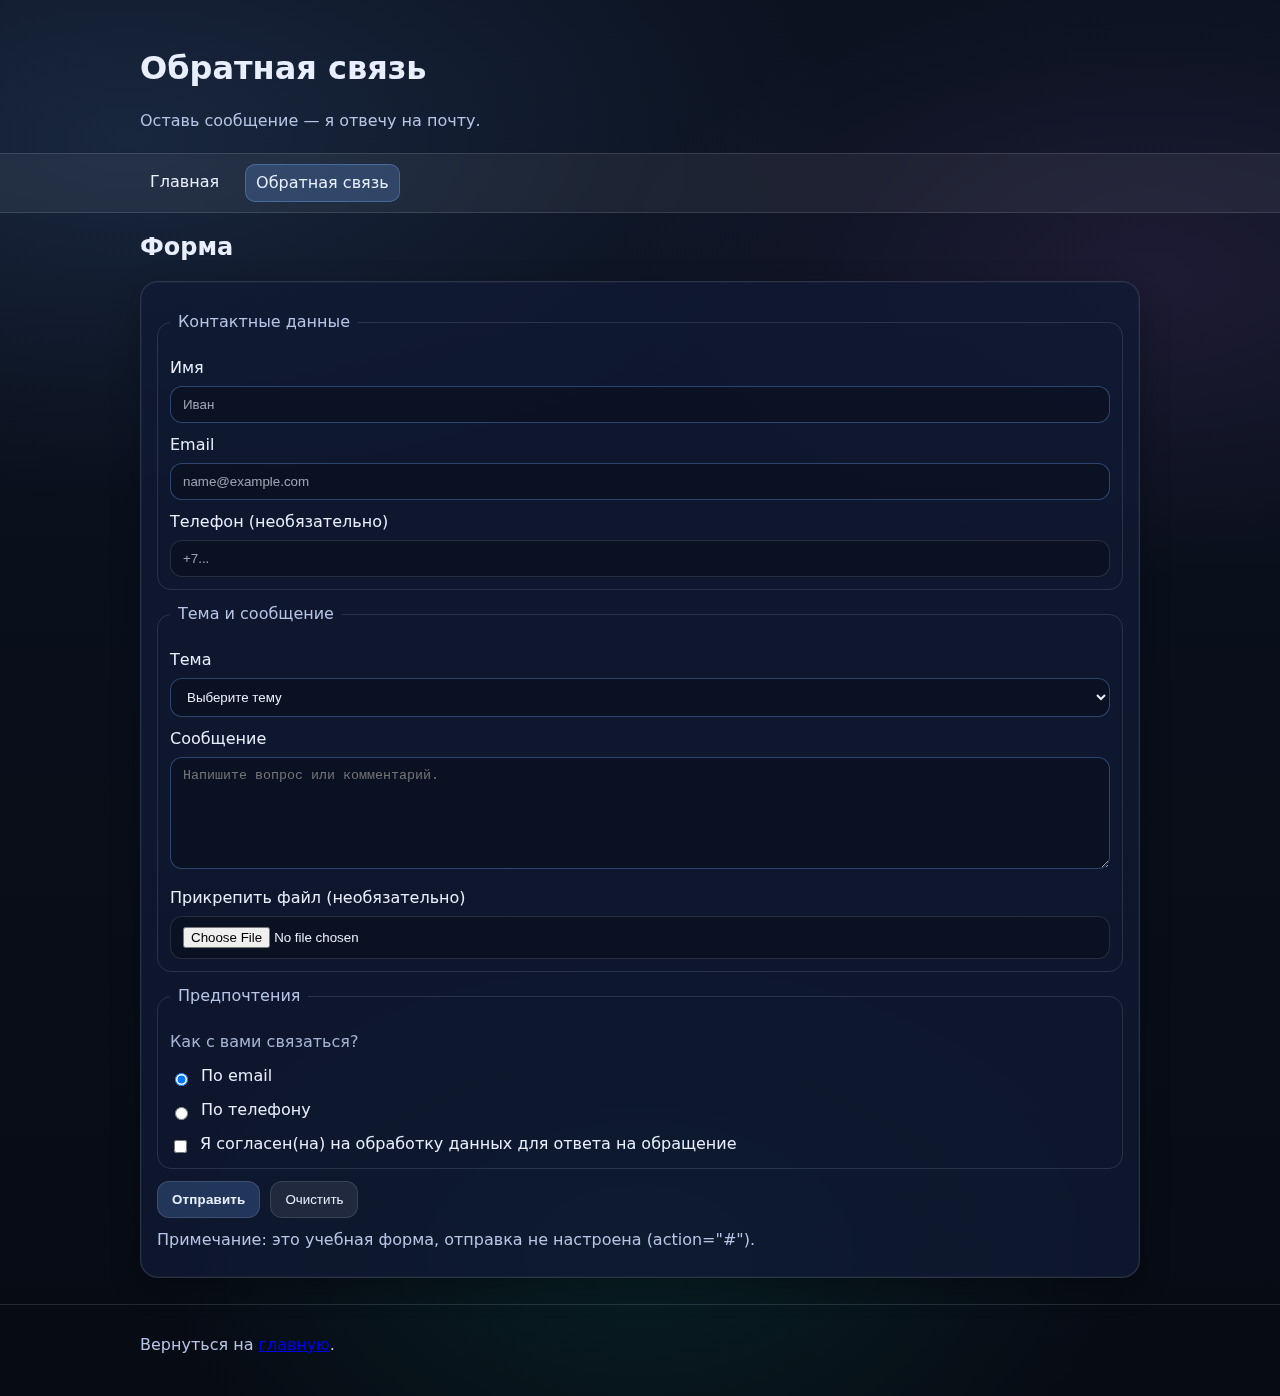
<file: feedback.html>
<!doctype html>
<html lang="ru">
<head>
  <meta charset="utf-8" />
  <meta name="viewport" content="width=device-width, initial-scale=1" />
  <title>Обратная связь — Я студент ВШЭ</title>
  <meta name="description" content="Форма обратной связи: поля ввода, выбор, чекбоксы." />
  <link rel="stylesheet" href="styles.css?v=9" />

  <style>
    /* несколько правил прямо в странице (требование задания) */
    textarea { resize: vertical; }
    input::placeholder { color: rgba(232,238,252,0.65); }
  </style>
</head>

<body>
  <a class="skip-link" href="#content">Перейти к основному содержимому</a>

  <!-- ВАУ-подсветка (слой) -->
  <div class="cursor-glow" id="cursorGlow" aria-hidden="true"></div>

  <header id="top" class="site-header">
    <div class="container">
      <h1>Обратная связь</h1>
      <p class="subtitle">Оставь сообщение — я отвечу на почту.</p>
    </div>
  </header>

  <nav class="site-nav" aria-label="Основная навигация">
    <div class="container">
      <ul>
        <li><a href="index.html">Главная</a></li>
        <li><a aria-current="page" href="feedback.html">Обратная связь</a></li>
      </ul>
    </div>
  </nav>

  <main id="content" class="container">
    <section aria-labelledby="form-title">
      <h2 id="form-title">Форма</h2>

      <article class="card">
        <form action="#" method="post" autocomplete="on">
          <fieldset>
            <legend>Контактные данные</legend>

            <label for="name">Имя</label>
            <input id="name" name="name" type="text" placeholder="Иван" required />

            <label for="email">Email</label>
            <input id="email" name="email" type="email" placeholder="name@example.com" required />

            <label for="tel">Телефон (необязательно)</label>
            <input id="tel" name="tel" type="tel" placeholder="+7..." />
          </fieldset>

          <fieldset>
            <legend>Тема и сообщение</legend>

            <label for="topic">Тема</label>
            <select id="topic" name="topic" required>
              <option value="" selected disabled>Выберите тему</option>
              <option value="study">Учёба в ВШЭ</option>
              <option value="projects">Проекты/портфолио</option>
              <option value="other">Другое</option>
            </select>

            <label for="message">Сообщение</label>
            <textarea id="message" name="message" rows="6" minlength="10" required
              placeholder="Напишите вопрос или комментарий."></textarea>

            <label for="file">Прикрепить файл (необязательно)</label>
            <input id="file" name="file" type="file" />
          </fieldset>

          <fieldset>
            <legend>Предпочтения</legend>

            <p class="muted" style="opacity: 0.9;">Как с вами связаться?</p>
            <label><input type="radio" name="contact" value="email" checked /> По email</label>
            <label><input type="radio" name="contact" value="phone" /> По телефону</label>

            <label class="mt">
              <input type="checkbox" name="agree" required />
              Я согласен(на) на обработку данных для ответа на обращение
            </label>
          </fieldset>

          <div class="actions">
            <button type="submit" style="font-weight: 700; letter-spacing: 0.2px;">Отправить</button>
            <button type="reset" class="secondary">Очистить</button>
          </div>

          <p class="muted">
            Примечание: это учебная форма, отправка не настроена (action="#").
          </p>
        </form>
      </article>
    </section>
  </main>

  <footer class="site-footer">
    <div class="container">
      <p class="muted">Вернуться на <a href="index.html">главную</a>.</p>
    </div>
  </footer>

  <script>
    // ===== WOW подсветка за мышкой с инерцией =====
    (function () {
      const glow = document.getElementById("cursorGlow");
      if (!glow) return;

      const isTouch = matchMedia("(pointer: coarse)").matches;
      const reduceMotion = matchMedia("(prefers-reduced-motion: reduce)").matches;
      if (isTouch || reduceMotion) {
        glow.style.display = "none";
        return;
      }

      let targetX = 0.5, targetY = 0.5;
      let currentX = 0.5, currentY = 0.5;
      let visible = false;

      function setTargetFromEvent(e) {
        const x = e.clientX / window.innerWidth;
        const y = e.clientY / window.innerHeight;
        targetX = Math.min(1, Math.max(0, x));
        targetY = Math.min(1, Math.max(0, y));
        if (!visible) {
          visible = true;
          glow.style.opacity = "1";
        }
      }

      function tick() {
        currentX += (targetX - currentX) * 0.12;
        currentY += (targetY - currentY) * 0.12;

        glow.style.setProperty("--mx", (currentX * 100).toFixed(2) + "%");
        glow.style.setProperty("--my", (currentY * 100).toFixed(2) + "%");

        requestAnimationFrame(tick);
      }

      window.addEventListener("mousemove", setTargetFromEvent, { passive: true });
      window.addEventListener("mouseenter", () => (glow.style.opacity = "1"), { passive: true });
      window.addEventListener("mouseleave", () => (glow.style.opacity = "0"), { passive: true });

      requestAnimationFrame(tick);
    })();
  </script>
</body>
</html>
</file>
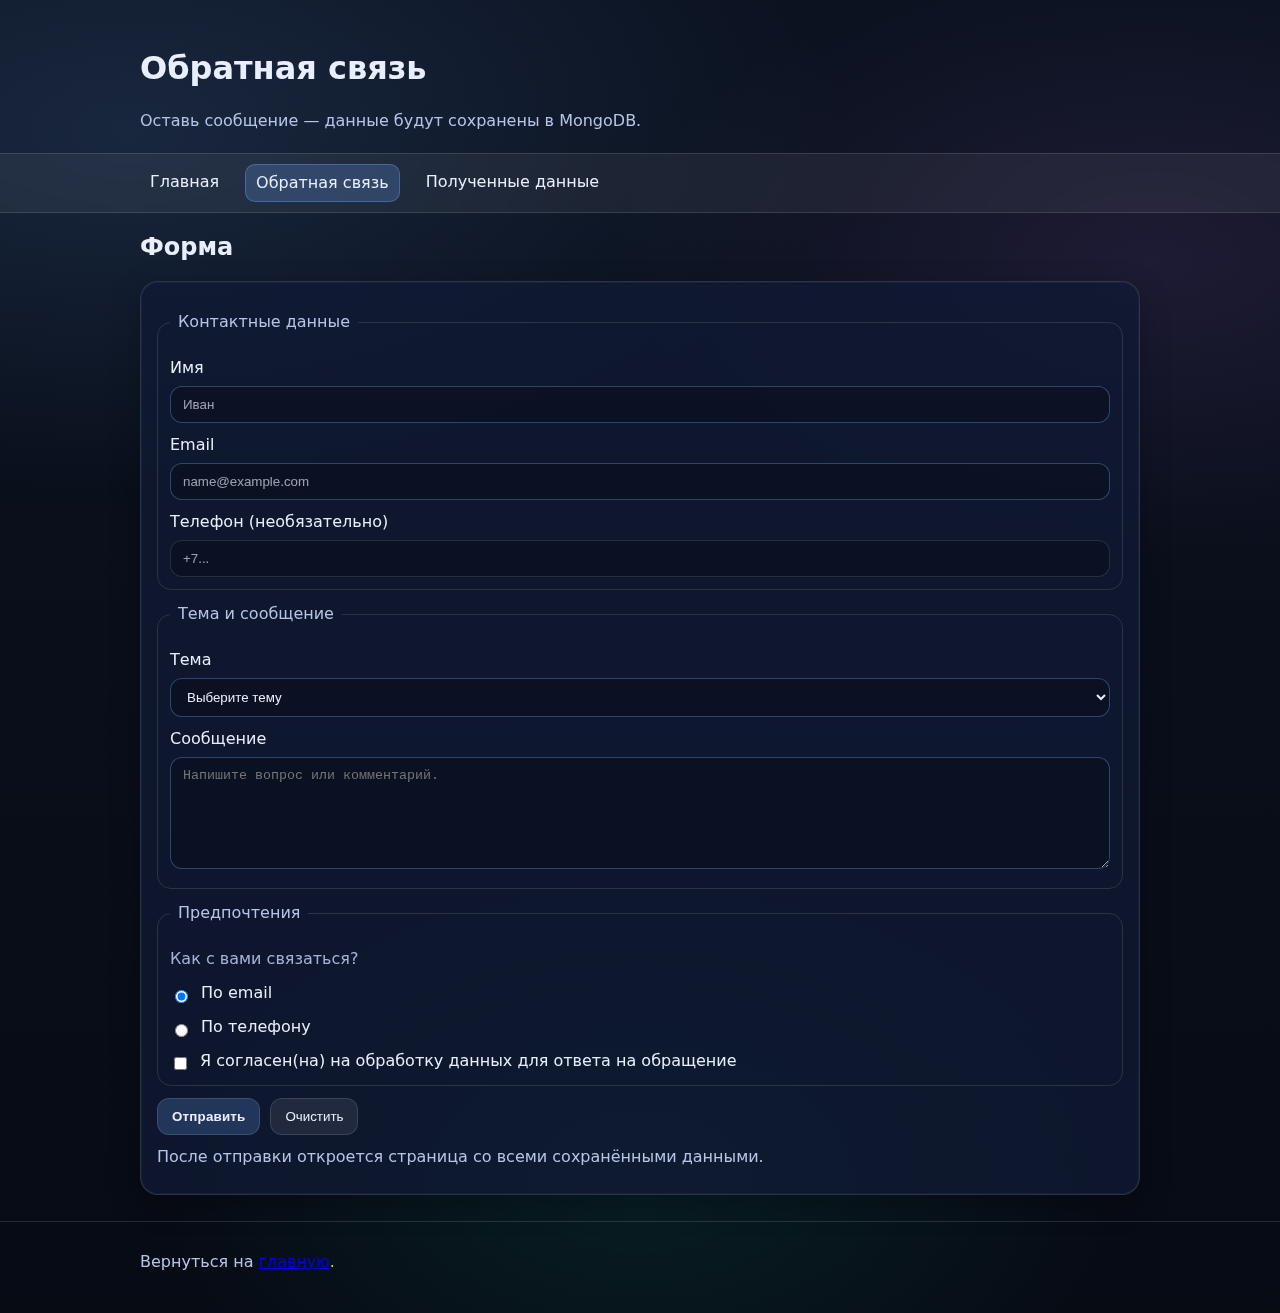
<file: public/feedback.html>
<!doctype html>
<html lang="ru">
<head>
  <meta charset="utf-8" />
  <meta name="viewport" content="width=device-width, initial-scale=1" />
  <title>Обратная связь — Я студент ВШЭ</title>
  <meta name="description" content="Форма обратной связи: данные сохраняются в MongoDB." />
  <link rel="stylesheet" href="/styles.css" />
  <style>
    textarea { resize: vertical; }
    input::placeholder { color: rgba(232,238,252,0.65); }
  </style>
</head>
<body>
  <a class="skip-link" href="#content">Перейти к основному содержимому</a>
  <div class="cursor-glow" id="cursorGlow" aria-hidden="true"></div>

  <header id="top" class="site-header">
    <div class="container">
      <h1>Обратная связь</h1>
      <p class="subtitle">Оставь сообщение — данные будут сохранены в MongoDB.</p>
    </div>
  </header>

  <nav class="site-nav" aria-label="Основная навигация">
    <div class="container">
      <ul>
        <li><a href="/">Главная</a></li>
        <li><a aria-current="page" href="/feedback">Обратная связь</a></li>
        <li><a href="/submissions">Полученные данные</a></li>
      </ul>
    </div>
  </nav>

  <main id="content" class="container">
    <section aria-labelledby="form-title">
      <h2 id="form-title">Форма</h2>

      <article class="card">
        <form action="/feedback" method="post" autocomplete="on">
          <fieldset>
            <legend>Контактные данные</legend>

            <label for="name">Имя</label>
            <input id="name" name="name" type="text" placeholder="Иван" required />

            <label for="email">Email</label>
            <input id="email" name="email" type="email" placeholder="name@example.com" required />

            <label for="tel">Телефон (необязательно)</label>
            <input id="tel" name="tel" type="tel" placeholder="+7..." />
          </fieldset>

          <fieldset>
            <legend>Тема и сообщение</legend>

            <label for="topic">Тема</label>
            <select id="topic" name="topic" required>
              <option value="" selected disabled>Выберите тему</option>
              <option value="Учёба в ВШЭ">Учёба в ВШЭ</option>
              <option value="Проекты/портфолио">Проекты/портфолио</option>
              <option value="Другое">Другое</option>
            </select>

            <label for="message">Сообщение</label>
            <textarea id="message" name="message" rows="6" minlength="10" required
              placeholder="Напишите вопрос или комментарий."></textarea>
          </fieldset>

          <fieldset>
            <legend>Предпочтения</legend>

            <p class="muted" style="opacity: 0.9;">Как с вами связаться?</p>
            <label><input type="radio" name="contact" value="email" checked /> По email</label>
            <label><input type="radio" name="contact" value="phone" /> По телефону</label>

            <label class="mt">
              <input type="checkbox" name="agree" value="yes" required />
              Я согласен(на) на обработку данных для ответа на обращение
            </label>
          </fieldset>

          <div class="actions">
            <button type="submit" style="font-weight: 700; letter-spacing: 0.2px;">Отправить</button>
            <button type="reset" class="secondary">Очистить</button>
          </div>

          <p class="muted">
            После отправки откроется страница со всеми сохранёнными данными.
          </p>
        </form>
      </article>
    </section>
  </main>

  <footer class="site-footer">
    <div class="container">
      <p class="muted">Вернуться на <a href="/">главную</a>.</p>
    </div>
  </footer>

  <script src="/app.js"></script>
</body>
</html>
</file>
<file: styles.css>
:root {
  --bg: #0b1220;
  --card: #101a33;
  --text: #e8eefc;
  --muted: #b7c4e6;
  --accent: #6ea8fe;
  --border: rgba(255,255,255,0.12);

  /* эффекты */
  --glow-a: rgba(110,168,254,0.35);
  --glow-b: rgba(200,120,255,0.22);
  --glow-c: rgba(0,255,200,0.18);
}

* { box-sizing: border-box; }

html { scroll-behavior: smooth; }

body {
  margin: 0;
  font-family: system-ui, -apple-system, "Segoe UI", Roboto, Arial, sans-serif;
  line-height: 1.5;
  color: var(--text);

  /* базовый фон */
  background:
    radial-gradient(1200px 600px at 10% 10%, rgba(110,168,254,0.14), transparent 60%),
    radial-gradient(900px 500px at 90% 20%, rgba(200,120,255,0.10), transparent 60%),
    radial-gradient(800px 500px at 50% 90%, rgba(0,255,200,0.08), transparent 60%),
    linear-gradient(180deg, var(--bg), #070b14);

  overflow-x: hidden;
  position: relative;
}

/* элементные селекторы + текст */
h1, h2, h3 { line-height: 1.2; }
p { margin: 0.6rem 0; }

.container {
  width: min(1000px, calc(100% - 32px));
  margin: 0 auto;
}

/* id */
#top { position: relative; }

/* header */
.site-header { padding: 28px 0 10px; }
.subtitle { color: var(--muted); margin-top: 6px; }

/* sticky nav */
.site-nav {
  position: sticky;
  top: 0;
  z-index: 20;
  border-top: 1px solid var(--border);
  border-bottom: 1px solid var(--border);
  background: rgba(255,255,255,0.06);
  backdrop-filter: blur(10px);
}

/* flexbox + комбинации селекторов */
.site-nav ul {
  display: flex;
  gap: 16px;
  list-style: none;
  padding: 10px 0;
  margin: 0;
}
.site-nav ul > li > a {
  color: var(--text);
  text-decoration: none;
  padding: 6px 10px;
  border-radius: 10px;
  display: inline-flex;
  gap: 8px;
  align-items: center;
  transition: background 180ms ease, transform 120ms ease;
}

/* атрибутный селектор */
.site-nav a[aria-current="page"] {
  background: rgba(110,168,254,0.22);
  border: 1px solid rgba(110,168,254,0.35);
}

/* псевдо-классы */
.site-nav a:hover { background: rgba(110,168,254,0.16); }
.site-nav a:active { transform: translateY(1px); }

/* карточки */
.card {
  background: rgba(16, 26, 51, 0.78);
  border: 1px solid var(--border);
  border-radius: 18px;
  padding: 16px;
  margin: 14px 0;
  box-shadow:
    0 10px 30px rgba(0,0,0,0.25),
    0 0 0 1px rgba(255,255,255,0.04) inset;
}

/* псевдо-элемент */
.card h3::before {
  content: "✦ ";
  color: var(--accent);
}

.card > img {
  width: 100%;
  height: auto;
  border-radius: 12px;
  display: block;
}

/* grid */
.grid {
  display: grid;
  gap: 14px;
  grid-template-columns: repeat(auto-fit, minmax(240px, 1fr));
}

/* заметка */
.notice {
  border-left: 4px solid var(--accent);
  padding: 10px 14px;
  margin: 14px 0;
  background: rgba(110,168,254,0.08);
  border-radius: 10px;
}

.muted { color: var(--muted); }

/* skip-link + position */
.skip-link {
  position: absolute;
  left: -999px;
  top: 8px;
  background: #fff;
  color: #000;
  padding: 8px 10px;
  border-radius: 8px;
  z-index: 50;
}
.skip-link:focus { left: 12px; }

/* формы */
form label { display: block; margin-top: 10px; }

input, select, textarea {
  width: 100%;
  margin-top: 6px;
  padding: 10px 12px;
  border-radius: 12px;
  border: 1px solid var(--border);
  background: rgba(0,0,0,0.25);
  color: var(--text);
}

/* атрибутный селектор (required) */
input[required], select[required], textarea[required] {
  border-color: rgba(110,168,254,0.35);
}

/* псевдо-класс + !important */
:focus-visible {
  outline: 3px solid var(--accent) !important;
  outline-offset: 2px;
}

fieldset {
  border: 1px solid var(--border);
  border-radius: 14px;
  padding: 12px;
  margin: 12px 0;
}
legend { padding: 0 8px; color: var(--muted); }

/* комбинация селекторов + атрибут */
label > input[type="radio"],
label > input[type="checkbox"] {
  width: auto;
  margin-right: 8px;
  vertical-align: middle;
}

/* flexbox */
.actions {
  display: flex;
  gap: 10px;
  margin-top: 12px;
  flex-wrap: wrap;
}

button {
  padding: 10px 14px;
  border-radius: 12px;
  border: 1px solid var(--border);
  background: rgba(110,168,254,0.22);
  color: var(--text);
  cursor: pointer;
  transition: transform 0.06s ease, background 180ms ease;
}
button:hover { background: rgba(110,168,254,0.30); }
button:active { transform: translateY(1px); }

button.secondary { background: rgba(255,255,255,0.08); }

.mt { margin-top: 10px; display: block; }

/* визуализация спискв + псевдо-элемент ::marker */
.checklist li::marker { content: "✔  "; color: var(--accent); }
.steps li::marker { color: var(--accent); font-weight: 700; }

/* footer flexbox */
.site-footer {
  margin-top: 26px;
  padding: 18px 0 30px;
  border-top: 1px solid var(--border);
}
.site-footer .container {
  display: flex;
  justify-content: space-between;
  gap: 12px;
  flex-wrap: wrap;
  align-items: center;
}



/* один слой — “маска” света */
.cursor-glow {
  position: fixed;
  inset: 0;
  pointer-events: none;
  z-index: 5;
  opacity: 0;              /* включаем из JS */
  transition: opacity 300ms ease;
  background:
    radial-gradient(
      420px 420px at var(--mx, 50%) var(--my, 50%),
      rgba(110,168,254,0.25),
      rgba(200,120,255,0.14) 28%,
      rgba(0,255,200,0.10) 45%,
      transparent 70%
    );
  filter: blur(2px);
  mix-blend-mode: screen;
}

/* второй слой — “искры/ореол” */
.cursor-glow::after {
  content: "";
  position: absolute;
  inset: 0;
  background:
    radial-gradient(
      180px 180px at var(--mx, 50%) var(--my, 50%),
      rgba(255,255,255,0.18),
      transparent 70%
    );
  filter: blur(10px);
  opacity: 0.8;
  animation: pulse 2.4s ease-in-out infinite;
}

@keyframes pulse {
  0%, 100% { transform: scale(1); opacity: 0.7; }
  50% { transform: scale(1.06); opacity: 1; }
}

/* чтобы контент был выше подсветки */
body > header,
body > nav,
body > main,
body > footer {
  position: relative;
  z-index: 10;
}

/* если пользователь просит меньше анимации */
@media (prefers-reduced-motion: reduce) {
  .cursor-glow::after { animation: none; }
}

/* @media (адаптив) */
@media (max-width: 640px) {
  .site-nav ul { flex-direction: column; gap: 8px; }
  .actions { flex-direction: column; }
  button { width: 100%; }
  .container { width: min(1000px, calc(100% - 24px)); }
}


.map-box {
  width: 100%;
  height: 340px;
  border-radius: 14px;
  border: 1px solid var(--border);
  overflow: hidden;
  margin: 10px 0;
}

.chat-card {
  display: grid;
  gap: 12px;
}

.chat-body {
  border: 1px solid var(--border);
  border-radius: 12px;
  background: rgba(0,0,0,0.2);
  min-height: 220px;
  max-height: 320px;
  overflow-y: auto;
  padding: 12px;
  display: flex;
  flex-direction: column;
  gap: 8px;
}

.chat-message {
  max-width: 80%;
  padding: 9px 12px;
  border-radius: 12px;
}

.chat-message.user {
  align-self: flex-end;
  background: rgba(110,168,254,0.26);
}

.chat-message.bot {
  align-self: flex-start;
  background: rgba(255,255,255,0.1);
}

.chat-message p {
  margin: 0 0 6px;
}

.chat-message audio {
  width: 100%;
}


/* fix: не ломаем тайлы/маркеры карты глобальными правилами изображений */
.map-box .leaflet-tile,
.map-box .leaflet-marker-icon,
.map-box .leaflet-marker-shadow {
  width: auto;
  height: auto;
  border-radius: 0;
}

.table-wrap {
  overflow-x: auto;
}

.data-table {
  width: 100%;
  border-collapse: collapse;
  margin-top: 12px;
}

.data-table th,
.data-table td {
  border: 1px solid var(--border);
  padding: 10px 12px;
  text-align: left;
  vertical-align: top;
}

.data-table th {
  background: rgba(110,168,254,0.16);
}

.status-success {
  border-left: 4px solid #4ade80;
  background: rgba(74, 222, 128, 0.12);
  padding: 10px 14px;
  border-radius: 10px;
  margin-bottom: 14px;
}

.link-row {
  display: flex;
  gap: 10px;
  flex-wrap: wrap;
  margin-top: 12px;
}

.button-link {
  display: inline-block;
  padding: 10px 14px;
  border-radius: 12px;
  border: 1px solid var(--border);
  background: rgba(110,168,254,0.22);
  color: var(--text);
  text-decoration: none;
}

.button-link.secondary {
  background: rgba(255,255,255,0.08);
}
</file>
